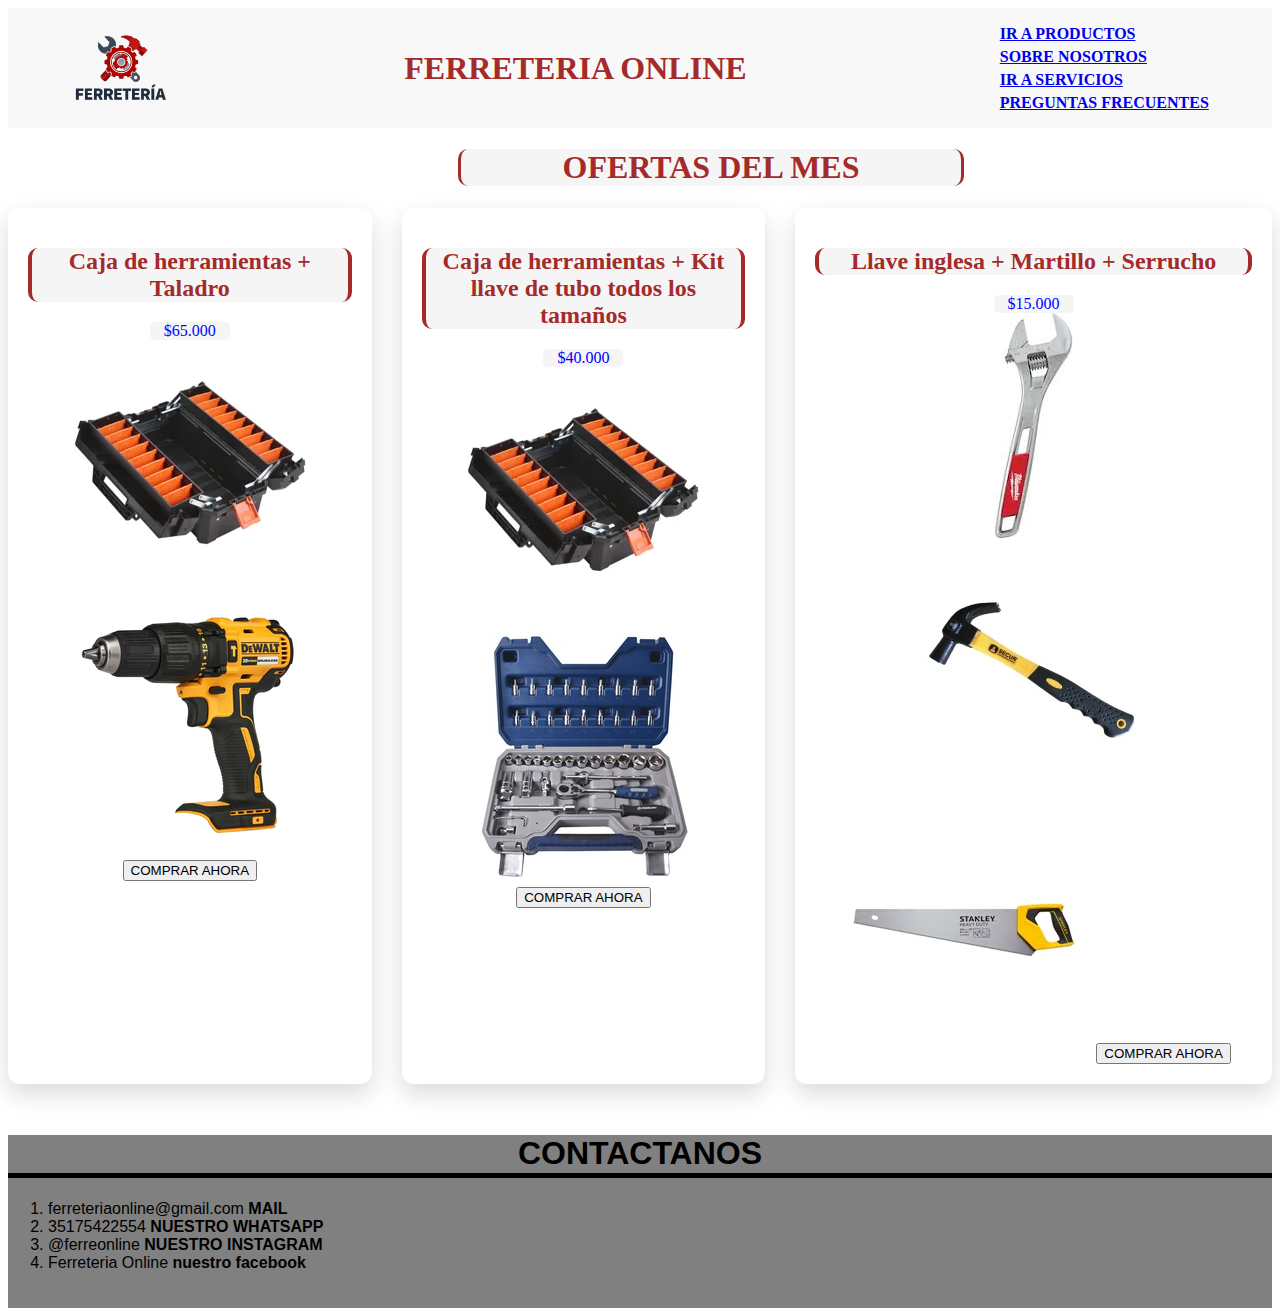
<file: index.html>
<!DOCTYPE html>
<html lang="en">
<head>
    <meta charset="UTF-8">
    <meta name="viewport" content="width=device-width, initial-scale=1.0">
    <title>Document</title>
    <link rel="stylesheet" href="./styles/style.css">
</head>
<body>

<header class="header"> 

    <img class="logo" src="./images/logo4.jpg" alt="logo de la empresa">

    <h1 class="titulo-empresa">FERRETERIA ONLINE</h1>

        <section class="links-header">
            <a href="./pages/productos.html"><strong>IR A PRODUCTOS</strong></a>
            <a href="./pages/sobre-nosotros.html"><strong>SOBRE NOSOTROS</strong></a>
            <a href="./pages/servicios.html"><strong>IR A SERVICIOS</strong></a>
            <a href="./pages/preguntas-frecuentes.html"><strong>PREGUNTAS FRECUENTES</strong></a>
        </section>

</header>
    
    
<main>

    <h1 class="titulo-index">OFERTAS DEL MES</h1>

            <section class="contenedor">
                <div class="seccion">
                    <h2 class="titulo-secc-ind">Caja de herramientas + Taladro</h2>
                    <p class="precios">$65.000</p>
                    <img src="./images/caja.jp.webp" alt="imagen de caja de herramientas">
                    <img src="./images/taladro-solo.jpg" alt="imagen de taladro">
                    <button>COMPRAR AHORA</button>
                </div>


                <div class="seccion">
                    <h2 class="titulo-secc-ind">Caja de herramientas + Kit llave de tubo todos los tamaños</h2>
                    <p class="precios">$40.000</p>
                    <img src="./images/caja.jp.webp" alt="imagen caja de herramientas">
                    <img src="./images/llave-tubo.jpg" alt="imagen kit llave de tubo">
                    <button>COMPRAR AHORA</button>
                </div>   

                <div class="seccion">
                    <h2 class="titulo-secc-ind">Llave inglesa + Martillo + Serrucho</h2>
                    <p class="precios">$15.000</p> 
                    <img src="./images/llave.jpg" alt="imagen de llave inglesa">           
                    <img src="./images/martillo.jpg" alt="imagen de martillo">
                    <img src="./images/serrucho.jpg" alt="imagen de serrucho">
                    <button>COMPRAR AHORA</button>
                </div>
            </section>


</main>

<footer class="footer">
    
    <h1 class="titulo-footer">CONTACTANOS</h1>

        <ol>
            <li>ferreteriaonline@gmail.com <strong>MAIL</strong></li>
            <li>35175422554 <strong>NUESTRO WHATSAPP</strong></li>
            <li>@ferreonline <strong>NUESTRO INSTAGRAM</strong></li>
            <li>Ferreteria Online <strong>nuestro facebook</strong></li>
        </ol>

</footer>
    
</body>
</html>
</file>
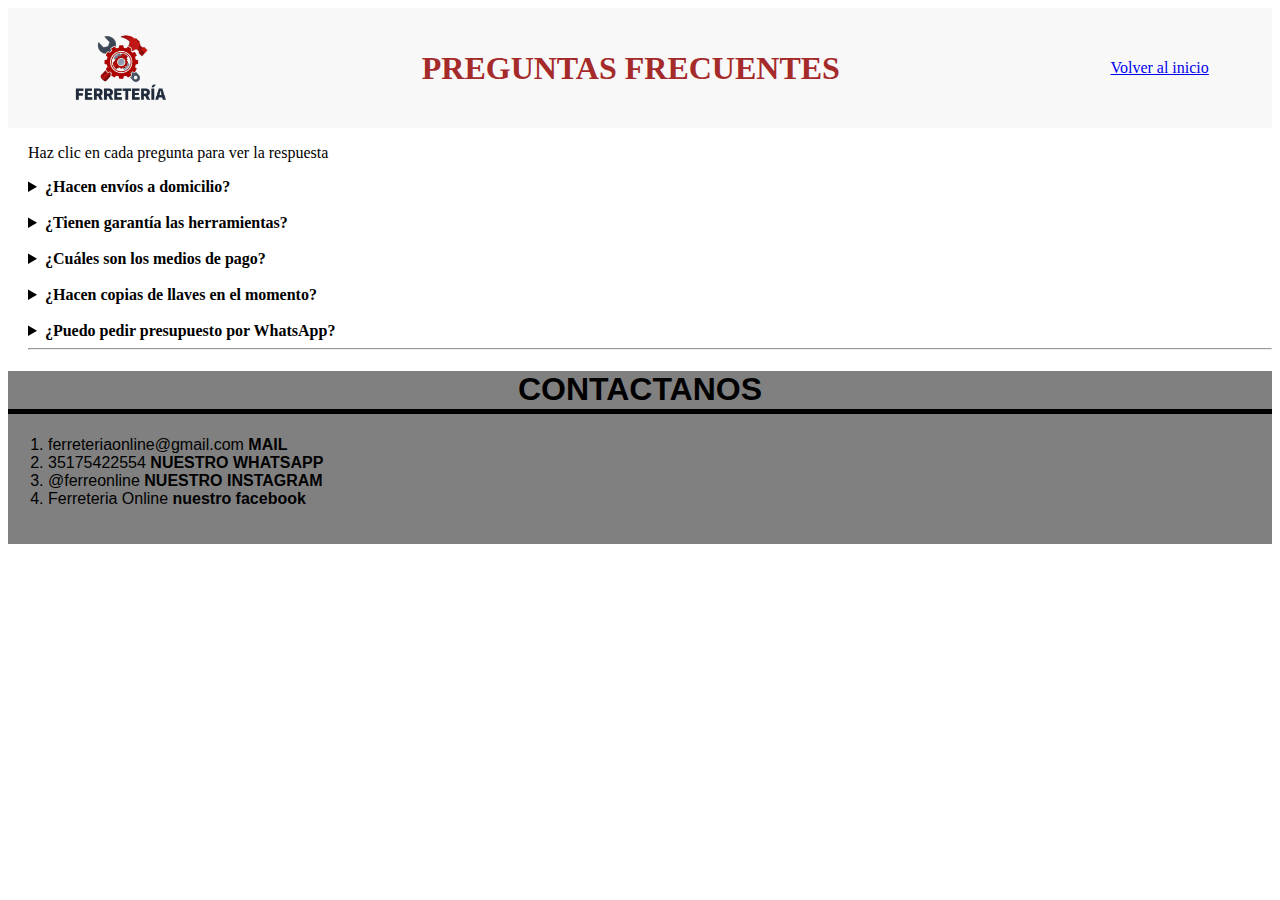
<file: pages/preguntas-frecuentes.html>
<!DOCTYPE html>
<html lang="en">
<head>
    <meta charset="UTF-8">
    <meta name="viewport" content="width=device-width, initial-scale=1.0">
    <title>Document</title>
    <link rel="stylesheet" href="../styles/style.css">
</head>
<body>
    <header class="header">

        <img class="logo" src="../images/logo4.jpg" alt="logo de la empresa">

        <h1 class="titulo-empresa" ><strong>PREGUNTAS FRECUENTES</strong></h1>

            <section class="links-header" >
                <a href="../index.html">Volver al inicio</a>
            </section>            

    </header>

    <main>
        <section class="preguntas-frecuentes">
            <div>
                <p>Haz clic en cada pregunta para ver la respuesta</p>
            </div>

            <details>
                <summary><b>¿Hacen envíos a domicilio?</b></summary>
                <p>Sí, realizamos envíos a domicilio en toda la zona. El costo depende de la distancia y el volumen de la carga.</p>
            </details>

            <br>

            <details>
                <summary><b>¿Tienen garantía las herramientas?</b></summary>
                <p>Todas nuestras herramientas tienen 1 año de garantía oficial de fábrica presentando tu ticket de compra.</p>
            </details>

            <br>

            <details>
                <summary><b>¿Cuáles son los medios de pago?</b></summary>
                <p>Aceptamos efectivo, tarjetas de débito/crédito y transferencias bancarias directas.</p>

            </details>

            <br>

            <details>
                <summary><b>¿Hacen copias de llaves en el momento?</b></summary>
                <p>Sí, contamos con servicio de duplicado de llaves al instante para modelos estándar y de seguridad.</p>
            </details>

            <br>

            <details>
                <summary><b>¿Puedo pedir presupuesto por WhatsApp?</b></summary>
                <p>¡Claro! Podes enviarnos tu lista de materiales y te responderemos con los precios actualizados y stock disponible.</p>
            </details>

            <hr>
        </section>
    </main>


    <footer class="footer">
    
        <h1 class="titulo-footer">CONTACTANOS</h1>

        <ol>
            <li>ferreteriaonline@gmail.com <strong>MAIL</strong></li>
            <li>35175422554 <strong>NUESTRO WHATSAPP</strong></li>
            <li>@ferreonline <strong>NUESTRO INSTAGRAM</strong></li>
            <li>Ferreteria Online <strong>nuestro facebook</strong></li>
        </ol>

    </footer>

</body>
</html>
</file>
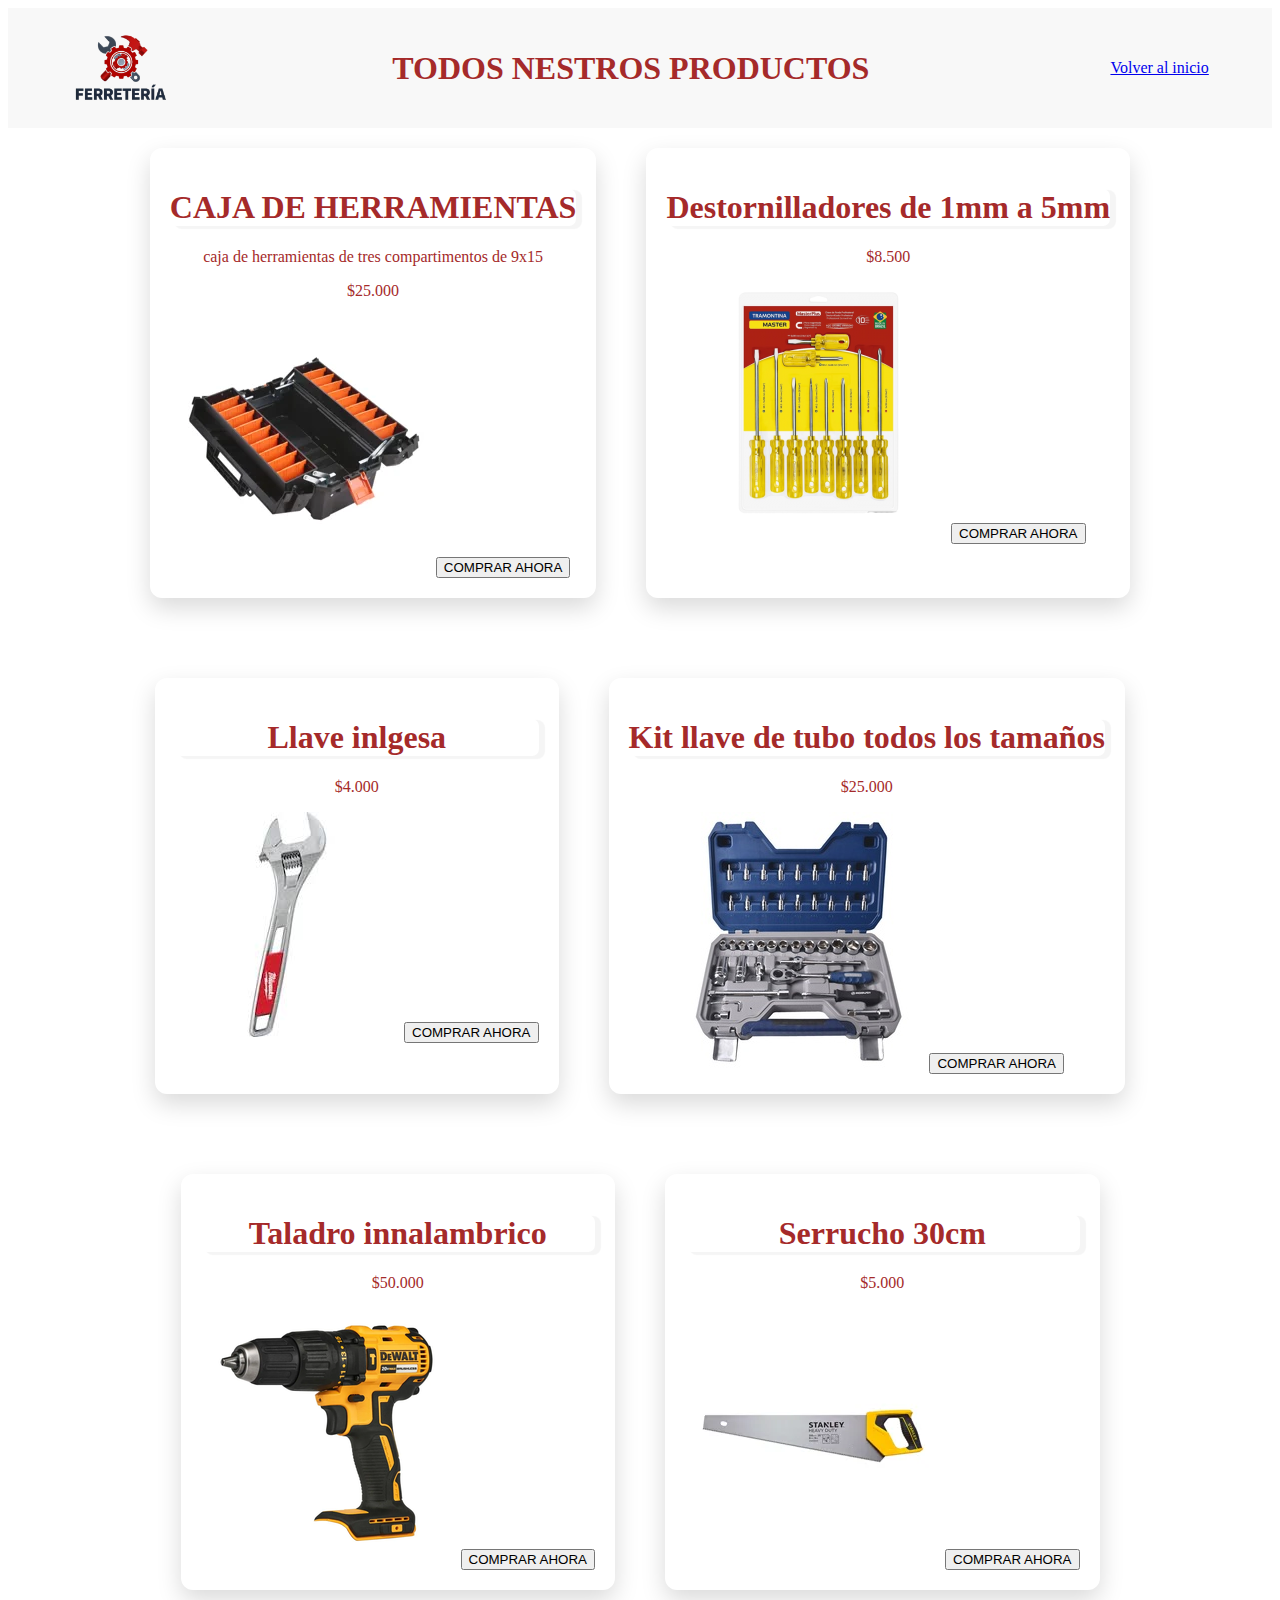
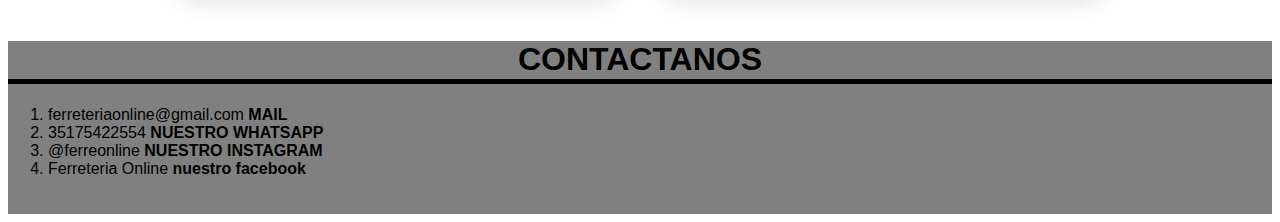
<file: pages/productos.html>
<!DOCTYPE html>
<html lang="en">
<head>
    <meta charset="UTF-8">
    <meta name="viewport" content="width=device-width, initial-scale=1.0">
    <title>Document</title>
    <link rel="stylesheet" href="../styles/style.css">
</head>
<body>
    <header class="header">

        <img class="logo" src="../images/logo4.jpg" alt="logo de la empresa">

        <h1 class="titulo-empresa" ><strong>TODOS NESTROS PRODUCTOS</strong></h1>

            <section class="links-header" >
                <a href="../index.html">Volver al inicio</a>
            </section>            

    </header>
             

    <main>

    <section class="products">

         <section class=seccion>
            <h1 class="titulo">CAJA DE HERRAMIENTAS</h1>
            <p>caja de herramientas de tres compartimentos de 9x15</p>
            <p>$25.000</p>
            <img src="../images/caja.jp.webp" alt="imagen caja de herramienta">
            <button>COMPRAR AHORA</button>
        </section>

        <section class="seccion">
            <h1 class="titulo">Destornilladores de 1mm a 5mm</h1>
            <p>$8.500</p>
            <img src="../images/destornillador.jpg.png" alt="imagen de destornilladores">
            <button>COMPRAR AHORA</button>
        </section>

        <section class="seccion">
            <h1 class="titulo">Llave inlgesa</h1>
            <p>$4.000</p>
            <img src="../images/llave.jpg" alt="imagen de llave inglesa">
            <button>COMPRAR AHORA</button>
        </section>

        <section class="seccion">
            <h1 class="titulo">Kit llave de tubo todos los tamaños</h1>
            <p>$25.000</p>
            <img src="../images/llave-tubo.jpg" alt="imagen de kit llave de tubo">
            <button>COMPRAR AHORA</button>
        </section>

        <section class="seccion">
            <h1 class="titulo">Taladro innalambrico</h1>
            <p>$50.000</p>
            <img src="../images/taladro-solo.jpg" alt="imagen de taladro">
            <button>COMPRAR AHORA</button>
        </section>

        <section class="seccion">
            <h1 class="titulo">Serrucho 30cm</h1>
            <p>$5.000</p>
            <img src="../images/serrucho.jpg" alt="imagen de serrucho">
            <button>COMPRAR AHORA</button>
        </section>

    </section>
    </main>
       

    <footer class="footer">

        <h1 class="titulo-footer">CONTACTANOS</h1>

        <ol>
            <li>ferreteriaonline@gmail.com <strong>MAIL</strong></li>
            <li>35175422554 <strong>NUESTRO WHATSAPP</strong></li>
            <li>@ferreonline <strong>NUESTRO INSTAGRAM</strong></li>
            <li>Ferreteria Online <strong>nuestro facebook</strong></li>
        </ol>

    </footer>
</body>
</html>
</file>
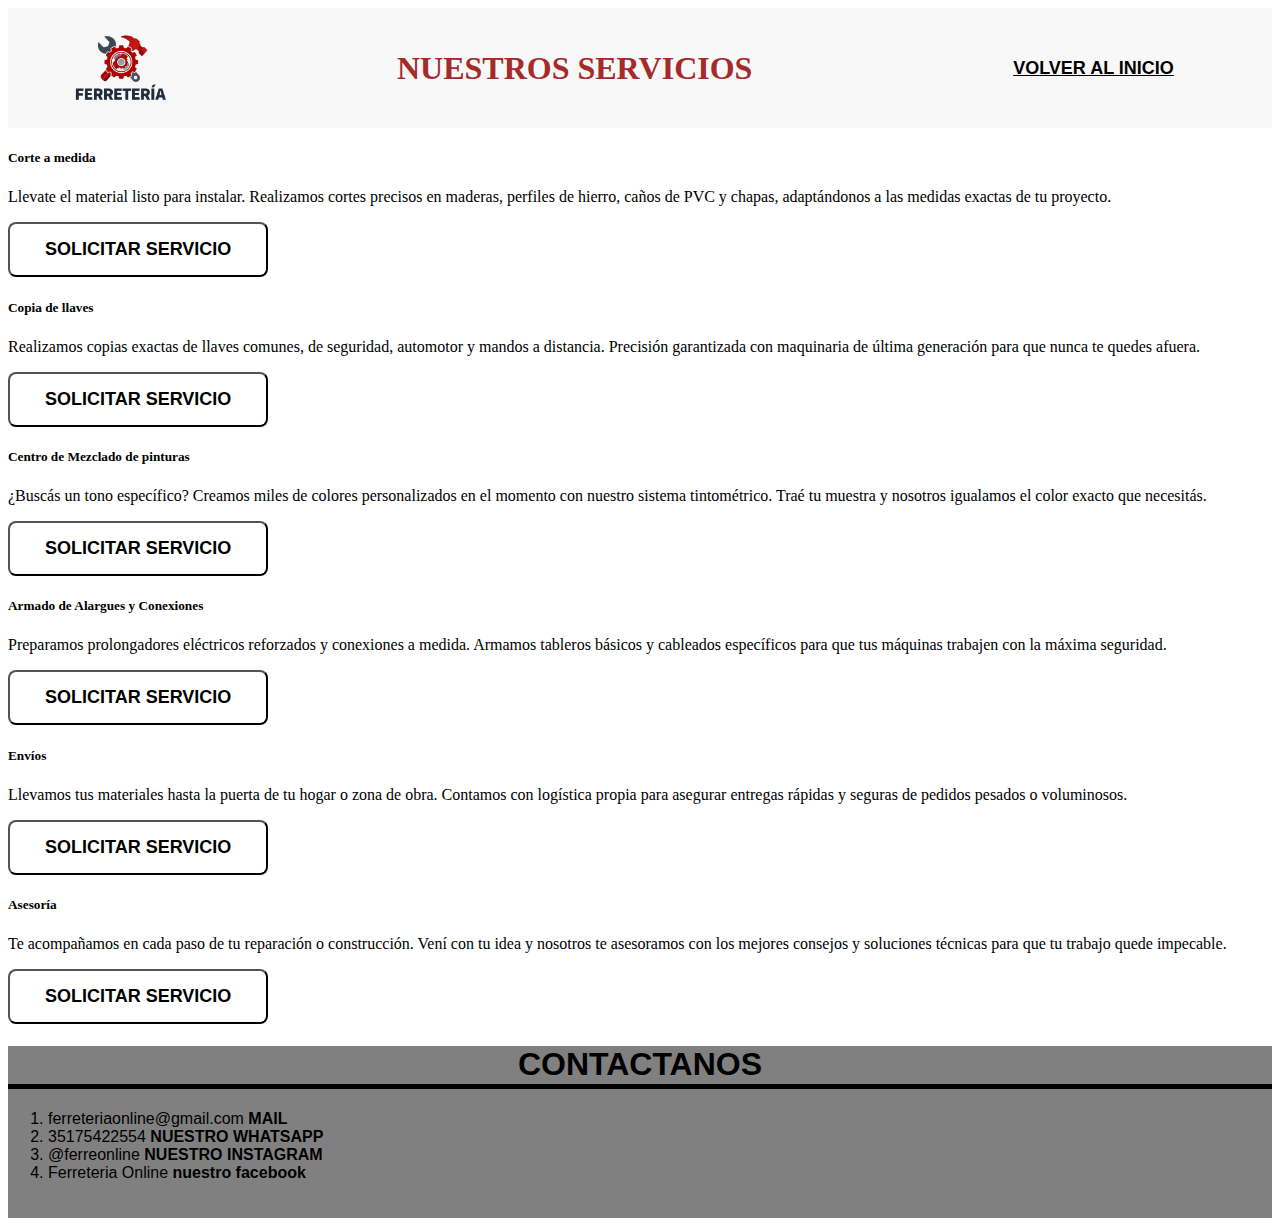
<file: pages/servicios.html>
<!DOCTYPE html>
<html lang="en">

<head>
    <meta charset="UTF-8">
    <meta name="viewport" content="width=device-width, initial-scale=1.0">
    <title>Document</title>
    <link href="https://cdn.jsdelivr.net/npm/bootstrap@5.3.8/dist/css/bootstrap.min.css" rel="stylesheet"
        integrity="sha384-sRIl4kxILFvY47J16cr9ZwB07vP4J8+LH7qKQnuqkuIAvNWLzeN8tE5YBujZqJLB" crossorigin="anonymous">

    <script src="https://cdn.jsdelivr.net/npm/bootstrap@5.3.8/dist/js/bootstrap.bundle.min.js"
        integrity="sha384-FKyoEForCGlyvwx9Hj09JcYn3nv7wiPVlz7YYwJrWVcXK/BmnVDxM+D2scQbITxI"
        crossorigin="anonymous"></script>

    <link rel="stylesheet" href="../styles/style.css">

</head>

<body>
    <header>

        <div class="header">

            <img class="logo" src="../images/logo4.jpg" alt="logo de la empresa">

            <h1 class="titulo-empresa">NUESTROS SERVICIOS</h1>

            <section>
                <a class="boton" href="../index.html"><strong>VOLVER AL INICIO</strong></a>
            </section>

        </div>

    </header>


    <main>
        <section class="container py-5">
            <div class="row g-4">

                <div class="col-12 col-md-6 col-lg-4">
                    <div class="card h-100 shadow-sm border-0">
                        <div class="card-body text-center">
                            <h5>Corte a medida</h5>
                            <p>Llevate el material listo para instalar. Realizamos cortes precisos en maderas, perfiles
                                de hierro, caños de PVC y chapas, adaptándonos a las medidas exactas de tu proyecto.</p>
                            <button class="boton">solicitar servicio</button>
                        </div>
                    </div>
                </div>

                <div class="col-12 col-md-6 col-lg-4">
                    <div class="card h-100 shadow-sm border-0">
                        <div class="card-body text-center">
                            <h5>Copia de llaves</h5>
                            <p>Realizamos copias exactas de llaves comunes, de seguridad, automotor y mandos a
                                distancia. Precisión garantizada con maquinaria de última generación para que nunca te
                                quedes afuera.</p>
                            <button class="boton">solicitar servicio</button>
                        </div>
                    </div>
                </div>

                <div class="col-12 col-md-6 col-lg-4">
                    <div class="card h-100 shadow-sm border-0">
                        <div class="card-body text-center">
                            <h5>Centro de Mezclado de pinturas</h5>
                            <p>¿Buscás un tono específico? Creamos miles de colores personalizados en el momento con
                                nuestro sistema tintométrico. Traé tu muestra y nosotros igualamos el color exacto que
                                necesitás.</p>
                            <button class="boton">solicitar servicio</button>
                        </div>
                    </div>
                </div>

                <div class="col-12 col-md-6 col-lg-4">
                    <div class="card h-100 shadow-sm border-0">
                        <div class="card-body text-center">
                            <h5>Armado de Alargues y Conexiones</h5>
                            <p>Preparamos prolongadores eléctricos reforzados y conexiones a medida. Armamos tableros
                                básicos y cableados específicos para que tus máquinas trabajen con la máxima seguridad.
                            </p>
                            <button class="boton">solicitar servicio</button>
                            <p></p>
                        </div>
                    </div>
                </div>

                <div class="col-12 col-md-6 col-lg-4">
                    <div class="card h-100 shadow-sm border-0">
                        <div class="card-body text-center">
                            <h5>Envíos</h5>
                            <p>Llevamos tus materiales hasta la puerta de tu hogar o zona de obra. Contamos con
                                logística propia para asegurar entregas rápidas y seguras de pedidos pesados o
                                voluminosos.</p>
                            <button class="boton">solicitar servicio</button>
                        </div>
                    </div>
                </div>

                <div class="col-12 col-md-6 col-lg-4">
                    <div class="card h-100 shadow-sm border-0">
                        <div class="card-body text-center">
                            <h5>Asesoría</h5>
                            <p>Te acompañamos en cada paso de tu reparación o construcción. Vení con tu idea y nosotros
                                te asesoramos con los mejores consejos y soluciones técnicas para que tu trabajo quede
                                impecable.</p>
                            <button class="boton">solicitar servicio</button>
                        </div>
                    </div>
                </div>
            </div>
        </section>


    </main>

    <footer class="footer">

        <h1 class="titulo-footer">CONTACTANOS</h1>

        <ol>
            <li>ferreteriaonline@gmail.com <strong>MAIL</strong></li>
            <li>35175422554 <strong>NUESTRO WHATSAPP</strong></li>
            <li>@ferreonline <strong>NUESTRO INSTAGRAM</strong></li>
            <li>Ferreteria Online <strong>nuestro facebook</strong></li>
        </ol>

    </footer>
</body>

</html>
</file>
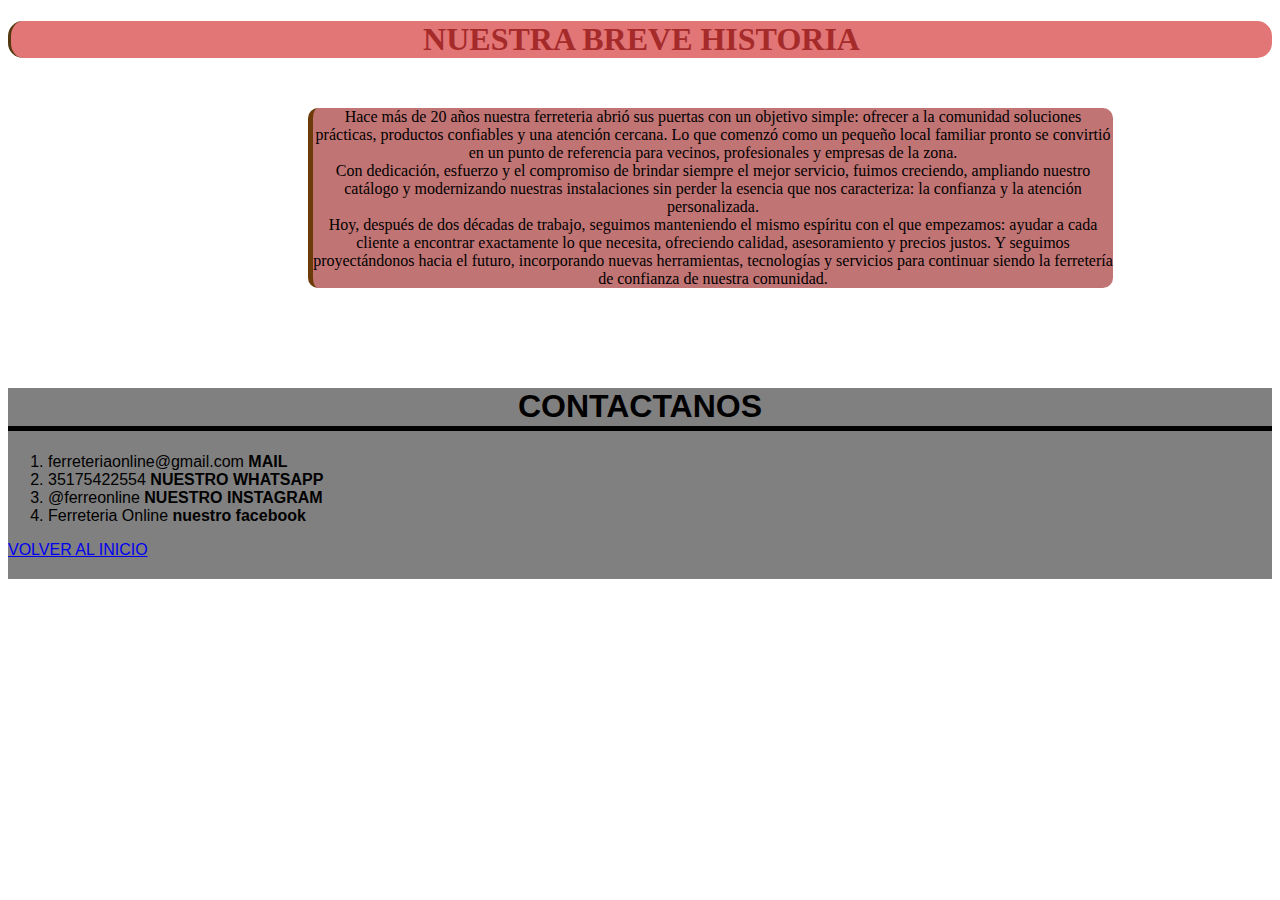
<file: pages/sobre-nosotros.html>
<!DOCTYPE html>
<html lang="en">
<head>
    <meta charset="UTF-8">
    <meta name="viewport" content="width=device-width, initial-scale=1.0">
    <title>Document</title>
    <link rel="stylesheet" href="../styles/style.css">
</head>



<body>
    <header class="titulo-sobrenosotros">

        <H1>NUESTRA BREVE HISTORIA</H1>

    </header>


    <main>

        <P class="texto-relleno">Hace más de 20 años nuestra ferreteria abrió sus puertas con un objetivo simple: ofrecer a la comunidad soluciones prácticas, productos confiables y una atención cercana. Lo que comenzó como un pequeño local familiar pronto se convirtió en un punto de referencia para vecinos, profesionales y empresas de la zona.
            <br>
        Con dedicación, esfuerzo y el compromiso de brindar siempre el mejor servicio, fuimos creciendo, ampliando nuestro catálogo y modernizando nuestras instalaciones sin perder la esencia que nos caracteriza: la confianza y la atención personalizada.
            <br>
        Hoy, después de dos décadas de trabajo, seguimos manteniendo el mismo espíritu con el que empezamos: ayudar a cada cliente a encontrar exactamente lo que necesita, ofreciendo calidad, asesoramiento y precios justos. Y seguimos proyectándonos hacia el futuro, incorporando nuevas herramientas, tecnologías y servicios para continuar siendo la ferretería de confianza de nuestra comunidad.</P>
    
    </main>


    <footer class="footer">

        <h1 class="titulo-footer">CONTACTANOS</h1>

        <ol>
            <li>ferreteriaonline@gmail.com <strong>MAIL</strong></li>
            <li>35175422554 <strong>NUESTRO WHATSAPP</strong></li>
            <li>@ferreonline <strong>NUESTRO INSTAGRAM</strong></li>
            <li>Ferreteria Online <strong>nuestro facebook</strong></li>
        </ol>
    
        <section>
            <a href="../index.html">VOLVER AL INICIO</a>
        </section>

    </footer>

</body>
</html>
</file>
<file: styles/style.css>
/*header principal*/
.header{
    display: flex;          
    justify-content: space-between; 
    align-items: center;
    padding: 10px 5%;      
    background-color: #f8f8f8; 
}

.titulo-empresa{

    color: brown;
    text-align: center;
    border-radius: 7px;

}

.titulo-empresa{

    text-align: center;

}

.logo {
    width: 100px;            
    height: auto;
}

.links-header{
    display: grid;
    grid-column: auto;
    row-gap: 5px;
    margin-left: 20px;      
    text-decoration: none;
    color: blue;            
}



                            /*titulos principales*/



.titulo-index{
    display: flex;
    justify-content: center;
    color: brown;
    background-color: whitesmoke;
    max-width: 500px;
    margin-left: 450px;
    border-left: solid brown;
    border-radius: 10px;
    border-right: solid brown;
}

.titulo{

    border-radius: 7px;
    box-shadow: 5px 2px 1px 1px whitesmoke;

}

.titulo-secc-ind{

    background-color: whitesmoke;
    border-radius: 10px;
    border-left: brown solid 4px;
    border-right: brown solid 4px;    

}

                            /*precios*/
.precios{

    color: blue;
    background-color: whitesmoke;
    border-radius: 5px;
    max-width: 80px;
    margin: auto;
    

}



                            /* secciones en gral*/
.products{

    display: flex;
    flex-wrap: wrap;
    gap: 50px;
    justify-content: center;
    margin-top: 20px;
        
}

.seccion{

    color: brown;
    padding: 20px;
    background: white;
    border-radius: 12px;
    box-shadow: 0 10px 25px rgba(0,0,0,0.15);
    text-align: center;
    margin-bottom: 30px;

}

                                /* footers */

.footer{
    color: black;
    background-color: gray;
    font-family: Arial, Helvetica, sans-serif;
    padding-bottom: 20px;
}

.titulo-footer{
    font-family: Impact, Haettenschweiler, 'Arial Narrow Bold', sans-serif;
    text-align: center;
    border-bottom: 5px solid black;
    padding-bottom: 1px;

}

                            /* pagina sobre nosotros */

.texto-relleno{
    background-color: rgb(193, 116, 116);
    max-width: 800px;
    text-align: center;
    margin-left: 300px;
    border-radius: 10px;
    border-left: 5px solid rgb(107, 60, 10);
    margin-bottom: 100px;

}


.titulo-sobrenosotros{
    text-align: center;
    color: brown;
    border-radius: 15px;
    background-color: rgb(226, 117, 117);
    border-left: solid rgb(83, 56, 16);
    margin-bottom: 50px;
    
}

.contenedor{
    display: flex;
    justify-content: space-between;
    gap: 30px;
    margin-top: 20px;
}



.preguntas-frecuentes{

    margin-left: 20px;
}


.boton{
    display: inline-flex;
    align-items: center;
    justify-content: center;
    padding: 15px 35px;
    background-color: var(--color-principal);
    color: var(--color-texto);
    font-size: 18px;
    font-weight: bold;
    text-transform: uppercase;
    border-radius: 8px;
    box-shadow: 0 4px 0px var(--color-oscuro);
    transition: all 0.2s ease-in-out;
    font-family: 'Segoe UI', Arial, sans-serif;
}
</file>
